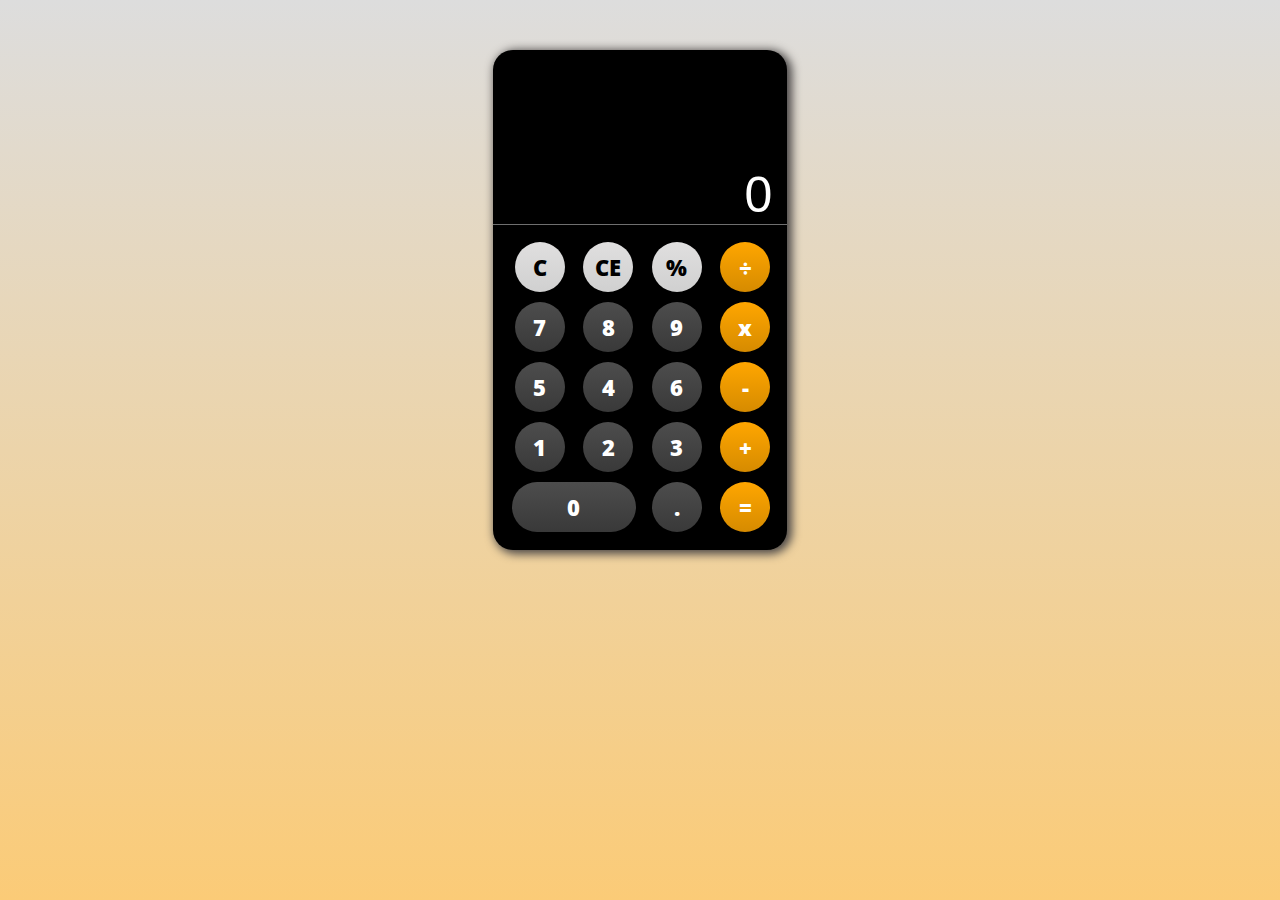
<file: Calculator/index.html>
<!DOCTYPE html>
<html lang="en">
<head>
    <meta charset="UTF-8">
    <meta name="viewport" content="width=device-width, initial-scale=1.0">
    <title>Calculator</title>
    <link rel="stylesheet" href="style.css">
</head>
<body>
    <div class="big-container">
        <div class="fade-content">
                <p class="fade"></p>
            </div>
        <div class="calculator-content">
            <!--! screen to display the results -->
            <div class="upper">
                <p class="display">0</p>
            </div>
            <!--! screen to display the results -->
            
            <div class="lower">
                <div class="button"><button class="one">C</button></div>
                <div class="button"><button class="one">CE</button></div>
                <div class="button"><button class="one">%</button></div>
                <div class="button"><button class="three">÷</button></div>
                <div class="button"><button class="two">7</button></div>
                <div class="button"><button class="two">8</button></div>
                <div class="button"><button class="two">9</button></div>
                <div class="button"><button class="three">x</butto></div>
                <div class="button"><button class="two">5</button></div>
                <div class="button"><button class="two">4</button></div>
                <div class="button"><button class="two">6</button></div>
                <div class="button"><button class="three">-</button></div>
                <div class="button"><button class="two">1</button></div>
                <div class="button"><button class="two">2</button></div>
                <div class="button"><button class="two">3</button></div>
                <div class="button"><button class="three">+</button></div>
                <div class="button col-span"><button class="two span">0</button></div>
                <div class="button"><button class="two">.</button></div>
                <div class="button"><button class="three">=</button></div>
            </div>
        </div>
    </div>
    <script src="script.js"></script>
</body>
</html>
</file>
<file: Calculator/style.css>
@import url('https://fonts.googleapis.com/css2?family=Bree+Serif&family=EB+Garamond:wght@600&family=Open+Sans:wght@300&display=swap');
*{
    padding: 0;
    margin: 0;
    box-sizing: border-box;
    font-family: sans-serif;
}
html{
    font-size: 62.5%;
}
.big-container{
    background-image: linear-gradient(to top,rgb(251, 203, 119),rgb(221, 221, 221));
    background-size: cover;
    width: 100%;
    height: 100vh;
}
.calculator-content{
    background-color: black;
    width: 23%;
    height: 50rem;
    border-radius: 2rem;
    margin: auto;
    position: relative;
    top:5rem;    
    box-shadow:.3rem .2rem 1rem 0.2rem rgb(74, 71, 71);
}
.upper{
    border-bottom: .1rem solid rgba(255, 255, 255, 0.437);
    height: 35%;
    margin-bottom: 1.2rem;
    
}
.lower{
    color: white;
    font-size: 1.5rem;
    display: grid;
    grid-template-columns: repeat(4,1fr);
    text-align: center;
    margin-left: 2rem;
}
.lower .button button{
    background-color: gray;
    border-radius: 100rem;
    padding: 1rem;
    width: 5rem;
    margin: .5rem 0;
    margin-left: -1.5rem;
    font-weight: 900;
    font-size: 2.2rem;
    font-family: 'Open Sans', sans-serif;
    border: none;
    cursor:pointer;
}
.display{
    font-size: 5rem;
}
.lower .button .one{
    color: black;
    background-image: linear-gradient( rgb(224, 223, 223), rgb(208, 208, 208));
}
.lower .button .one:hover{
    background-image: linear-gradient( rgb(237, 237, 237), rgb(237, 237, 237));
}
.lower .button .one:active{
    background-image: linear-gradient( rgb(161, 161, 161), rgb(161,161,161))}


.lower .button .two{
    color: rgb(255, 255, 255);
    background-image: linear-gradient(rgb(77, 77, 77),rgb(57, 57, 57));
}
.lower .button .two:hover{
    background-image: linear-gradient(rgb(97, 97, 97),rgb(97, 97, 97));
}
.lower .button .two:active{
    background-image: linear-gradient(rgb(58, 58, 58),rgb(57, 57, 57));
}


.lower .button .three{
    color: rgb(255, 255, 255);
    background-image: linear-gradient(rgb(255, 166, 0),rgb(214, 139, 0));
}
.lower .button .three:hover{
    background-image: linear-gradient(rgb(255, 175, 27),rgb(255, 174, 24));
}
.lower .button .three:active{
    background-image: linear-gradient(rgb(207, 135, 0),rgb(206, 134, 0));
}


.col-span{
    grid-column: span 2;
}
.lower .button .span{
    width: 90%;
}

.upper{
    color: white;
    display: flex;
    justify-content: end;
    align-items: end;
    padding: 0 1.5rem;
    font-size: 4rem;
    overflow: hidden;
    width: 100%;
}

.fade-content{
    width: 22%;
    margin: auto;
    text-align: right;
    position: absolute;
    top: 14rem;
    left: 50rem;
    z-index: 100;
    overflow: hidden;
}
.fade{
    font-size: 2.2rem;
    margin-right: 1rem;
    color: rgb(180, 180, 180);    
}
</file>
